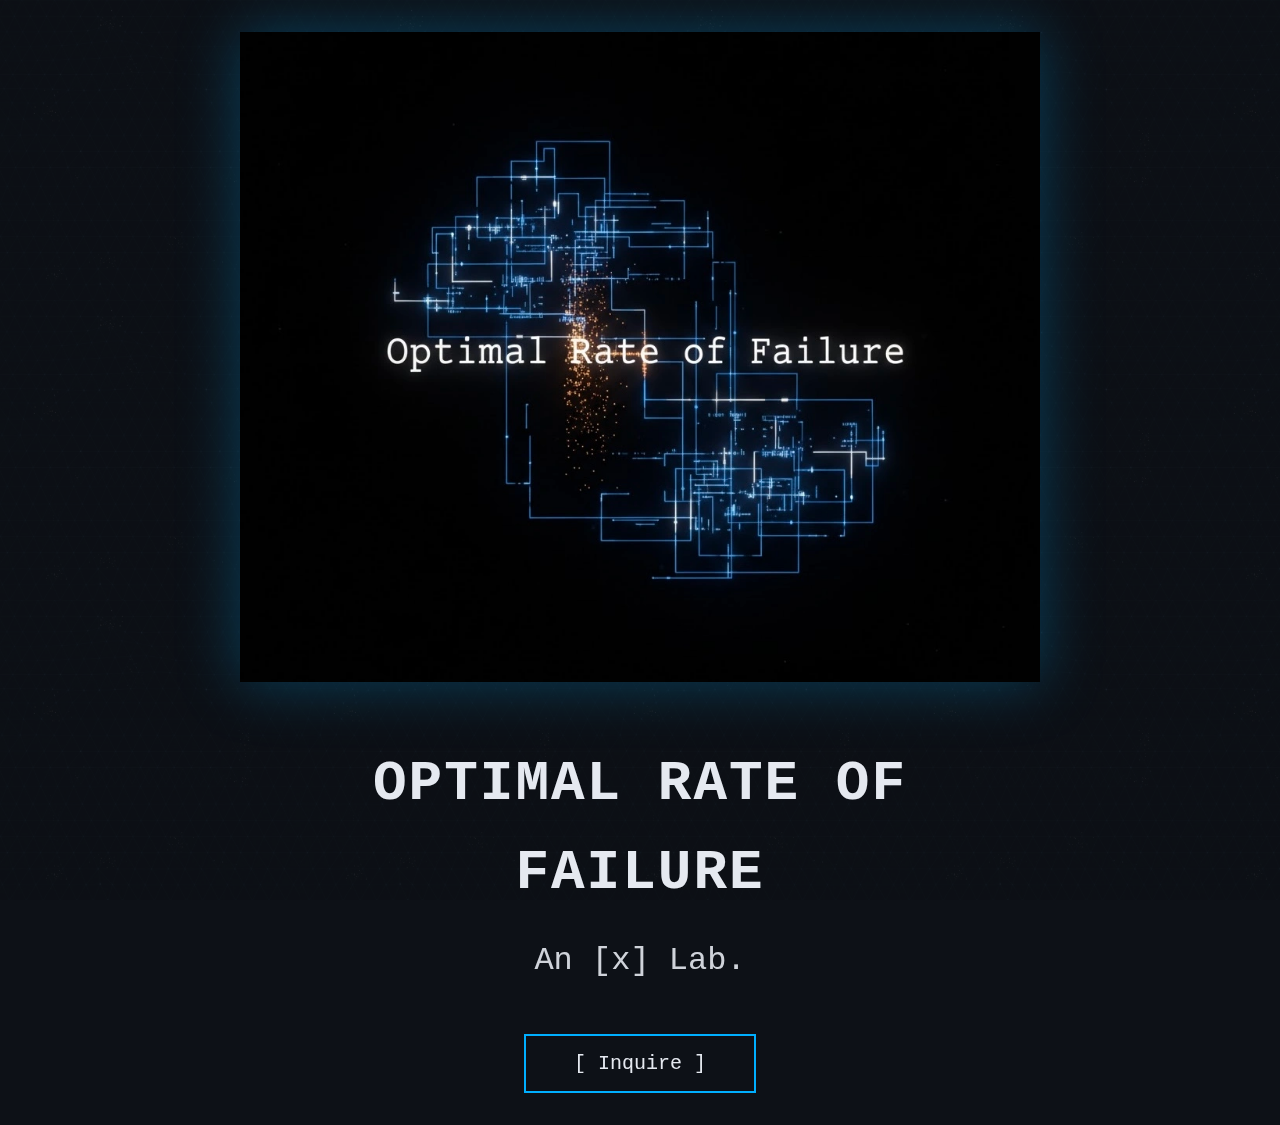
<file: index.html>
<!DOCTYPE html>
<html lang="en">
<head>
    <meta charset="UTF-8">
    <meta name="viewport" content="width=device-width, initial-scale=1.0">
    <meta name="description" content="Optimal Rate of Failure - An [x] Lab exploring innovation through rigorous experimentation and strategic iteration.">
    <title>Optimal Rate of Failure | An [x] Lab</title>
    <link rel="icon" type="image/webp" href="images/icon-optimal-failure.webp">
    <link rel="stylesheet" href="css/style.css">
</head>
<body class="landing-page">
    <!-- Background Pattern -->
    <div class="background-pattern"></div>

    <!-- Main Landing Content -->
    <main class="landing-container">
        <div class="hero-content">
            <!-- Hero Image with Glitch Effect -->
            <div class="hero-image-container">
                <img src="images/hero-optimal-failure.webp" alt="Optimal Rate of Failure - Digital Black Box with glitch effect" class="hero-image">
                <div class="glitch-overlay"></div>
            </div>

            <!-- Text Content -->
            <h1 class="landing-title">Optimal Rate of Failure</h1>
            <h2 class="landing-subtitle">An [x] Lab.</h2>

            <!-- Call to Action -->
            <button class="cta-button" id="inquireBtn" aria-label="Open inquiry form">
                [ Inquire ]
            </button>
        </div>
    </main>

    <!-- Contact Modal (Initially Hidden) -->
    <div id="contactModal" class="modal" role="dialog" aria-labelledby="modalTitle" aria-modal="true">
        <div class="modal-content">
            <button class="modal-close" id="closeModal" aria-label="Close modal">&times;</button>
            <div id="contactFormContainer"></div>
        </div>
    </div>

    <script src="js/script.js"></script>
</body>
</html>
</file>
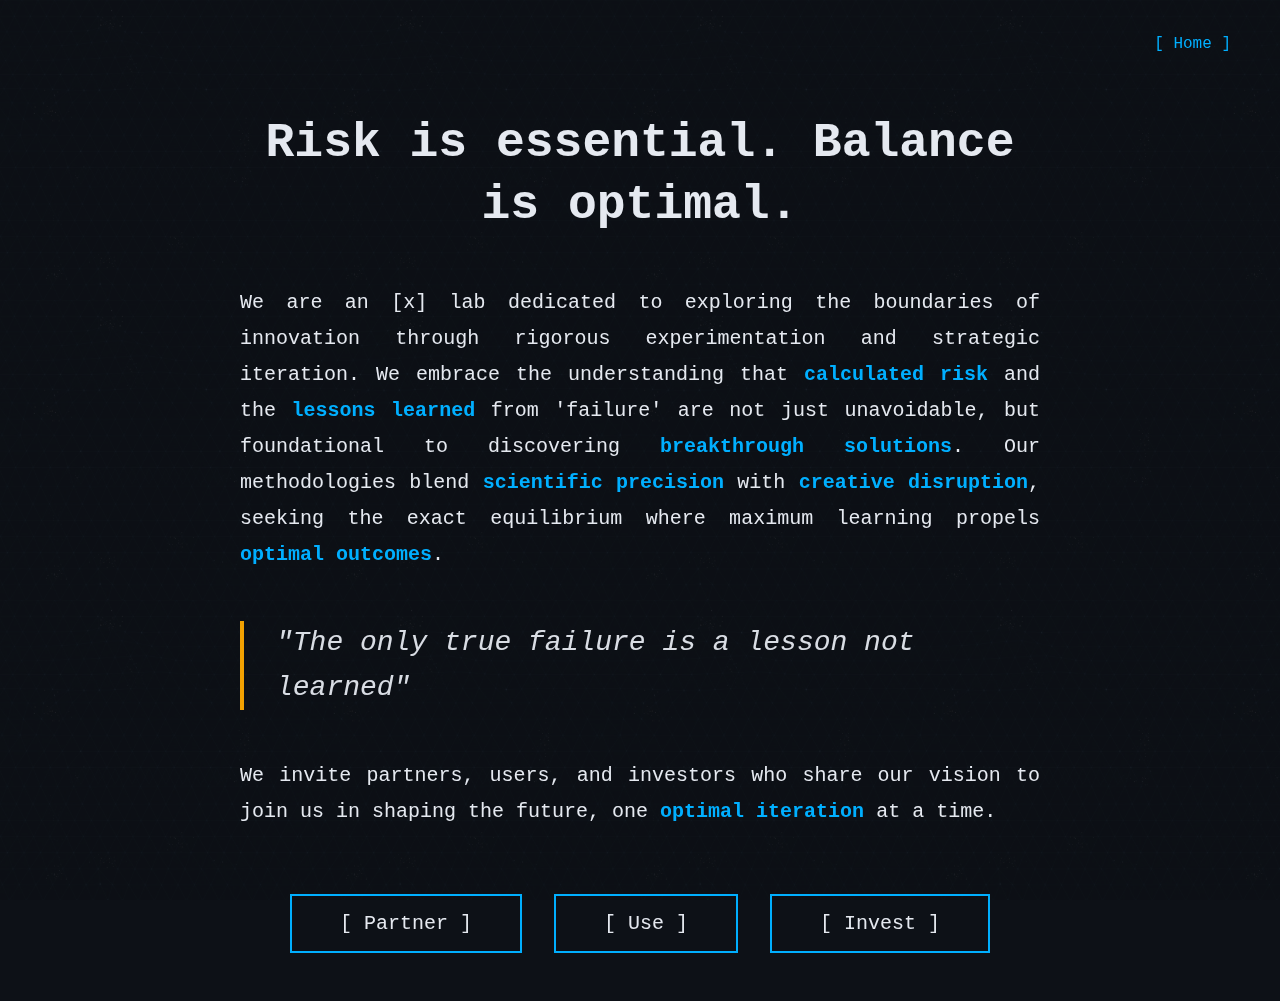
<file: manifesto.html>
<!DOCTYPE html>
<html lang="en">
<head>
    <meta charset="UTF-8">
    <meta name="viewport" content="width=device-width, initial-scale=1.0">
    <meta name="description" content="Our manifesto: Risk is essential. Balance is optimal. Learn about our approach to innovation through calculated experimentation.">
    <title>Manifesto | Optimal Rate of Failure</title>
    <link rel="icon" type="image/webp" href="images/icon-optimal-failure.webp">
    <link rel="stylesheet" href="css/style.css">
</head>
<body class="manifesto-page">
    <!-- Background Pattern -->
    <div class="background-pattern"></div>

    <!-- Navigation -->
    <nav class="nav-home">
        <a href="index.html" class="nav-link">[ Home ]</a>
    </nav>

    <!-- Manifesto Content -->
    <main class="manifesto-container">
        <article class="manifesto-content">
            <h1>Risk is essential. Balance is optimal.</h1>

            <p>We are an [x] lab dedicated to exploring the boundaries of innovation through rigorous experimentation and strategic iteration. We embrace the understanding that <span class="highlight">calculated risk</span> and the <span class="highlight">lessons learned</span> from 'failure' are not just unavoidable, but foundational to discovering <span class="highlight">breakthrough solutions</span>. Our methodologies blend <span class="highlight">scientific precision</span> with <span class="highlight">creative disruption</span>, seeking the exact equilibrium where maximum learning propels <span class="highlight">optimal outcomes</span>.</p>

            <blockquote>"The only true failure is a lesson not learned"</blockquote>

            <p>We invite partners, users, and investors who share our vision to join us in shaping the future, one <span class="highlight">optimal iteration</span> at a time.</p>
        </article>

        <!-- Call to Action Buttons -->
        <div class="cta-section">
            <button class="cta-button" data-inquiry-type="Partner" aria-label="Partner with us">
                [ Partner ]
            </button>
            <button class="cta-button" data-inquiry-type="User" aria-label="Use our products">
                [ Use ]
            </button>
            <button class="cta-button" data-inquiry-type="Investor" aria-label="Invest with us">
                [ Invest ]
            </button>
        </div>
    </main>

    <!-- Contact Modal (Initially Hidden) -->
    <div id="contactModal" class="modal" role="dialog" aria-labelledby="modalTitle" aria-modal="true">
        <div class="modal-content">
            <button class="modal-close" id="closeModal" aria-label="Close modal">&times;</button>
            <div id="contactFormContainer"></div>
        </div>
    </div>

    <script src="js/script.js"></script>
</body>
</html>
</file>
<file: css/style.css>
/* =========================================
   CSS VARIABLES - DIGITAL BLACK BOX THEME
   ========================================= */
:root {
    /* Color Palette */
    --primary-base: #0D1117;      /* Onyx */
    --primary-text: #E5E9F0;      /* Ghost White */
    --blueprint-accent: #00AFFF;   /* Luminous Blue */
    --glitch-accent: #FFAA00;      /* Warning Amber */
    --secondary-ui: #2C3A47;       /* Dark Grid */

    /* Typography */
    --font-main: 'Roboto Mono', 'Courier New', monospace;

    /* Spacing */
    --spacing-xs: 0.5rem;
    --spacing-sm: 1rem;
    --spacing-md: 2rem;
    --spacing-lg: 3rem;
    --spacing-xl: 4rem;

    /* Transitions */
    --transition-fast: 0.2s ease;
    --transition-normal: 0.3s ease;
    --transition-slow: 0.5s ease;
}

/* =========================================
   GLOBAL RESET & BASE STYLES
   ========================================= */
* {
    margin: 0;
    padding: 0;
    box-sizing: border-box;
}

html {
    font-size: 16px;
    scroll-behavior: smooth;
}

body {
    font-family: var(--font-main);
    background-color: var(--primary-base);
    color: var(--primary-text);
    line-height: 1.6;
    min-height: 100vh;
    position: relative;
    overflow-x: hidden;
}

/* =========================================
   BACKGROUND PATTERN
   ========================================= */
.background-pattern {
    position: fixed;
    top: 0;
    left: 0;
    width: 100%;
    height: 100%;
    background-image: url('../images/background-pattern.webp');
    background-repeat: repeat;
    background-size: 300px 300px;
    opacity: 0.15;
    z-index: -1;
    pointer-events: none;
}

/* =========================================
   LANDING PAGE STYLES
   ========================================= */
.landing-page {
    display: flex;
    align-items: center;
    justify-content: center;
    min-height: 100vh;
}

.landing-container {
    display: flex;
    align-items: center;
    justify-content: center;
    width: 100%;
    padding: var(--spacing-md);
}

.hero-content {
    text-align: center;
    max-width: 800px;
    animation: fadeIn 1s ease-in;
}

@keyframes fadeIn {
    from {
        opacity: 0;
        transform: translateY(20px);
    }
    to {
        opacity: 1;
        transform: translateY(0);
    }
}

/* Hero Image with Glitch Effect */
.hero-image-container {
    position: relative;
    margin-bottom: var(--spacing-lg);
    display: inline-block;
}

.hero-image {
    max-width: 100%;
    height: auto;
    display: block;
    filter: drop-shadow(0 0 30px rgba(0, 175, 255, 0.3));
}

/* Glitch Overlay Animation */
.glitch-overlay {
    position: absolute;
    top: 0;
    left: 0;
    width: 100%;
    height: 100%;
    background: radial-gradient(circle at center, var(--glitch-accent), transparent);
    opacity: 0;
    mix-blend-mode: screen;
    animation: glitchPulse 8s ease-in-out infinite;
    pointer-events: none;
}

@keyframes glitchPulse {
    0%, 100% {
        opacity: 0;
        transform: scale(0.98);
    }
    50% {
        opacity: 0.08;
        transform: scale(1.02);
    }
}

/* Landing Page Typography */
.landing-title {
    font-size: clamp(2rem, 5vw, 3.5rem);
    font-weight: 700;
    color: var(--primary-text);
    margin-bottom: var(--spacing-sm);
    letter-spacing: 2px;
    text-transform: uppercase;
}

.landing-subtitle {
    font-size: clamp(1.25rem, 3vw, 2rem);
    font-weight: 400;
    color: var(--primary-text);
    margin-bottom: var(--spacing-lg);
    opacity: 0.9;
}

/* =========================================
   MANIFESTO PAGE STYLES
   ========================================= */
.manifesto-page {
    padding: var(--spacing-lg) var(--spacing-md);
}

.nav-home {
    position: fixed;
    top: var(--spacing-md);
    right: var(--spacing-md);
    z-index: 100;
}

.nav-link {
    color: var(--blueprint-accent);
    text-decoration: none;
    font-size: 1rem;
    transition: var(--transition-fast);
    padding: var(--spacing-xs) var(--spacing-sm);
    border: 1px solid transparent;
}

.nav-link:hover {
    border-color: var(--blueprint-accent);
    background-color: rgba(0, 175, 255, 0.1);
}

.manifesto-container {
    max-width: 800px;
    margin: 0 auto;
    padding-top: var(--spacing-xl);
}

.manifesto-content {
    margin-bottom: var(--spacing-xl);
    animation: fadeIn 0.8s ease-in;
}

.manifesto-content h1 {
    font-size: clamp(2rem, 4vw, 3rem);
    font-weight: 700;
    color: var(--primary-text);
    margin-bottom: var(--spacing-lg);
    line-height: 1.3;
    text-align: center;
}

.manifesto-content p {
    font-size: clamp(1rem, 2vw, 1.25rem);
    color: var(--primary-text);
    margin-bottom: var(--spacing-md);
    line-height: 1.8;
    text-align: justify;
}

/* Highlighted Keywords */
.highlight {
    color: var(--blueprint-accent);
    font-weight: 600;
}

/* Blockquote Styling */
.manifesto-content blockquote {
    font-size: clamp(1.25rem, 2.5vw, 1.75rem);
    font-style: italic;
    color: var(--primary-text);
    border-left: 4px solid var(--glitch-accent);
    padding-left: var(--spacing-md);
    margin: var(--spacing-lg) 0;
    opacity: 0.95;
}

/* CTA Section */
.cta-section {
    display: flex;
    flex-wrap: wrap;
    gap: var(--spacing-md);
    justify-content: center;
    margin-top: var(--spacing-xl);
}

/* =========================================
   BUTTONS & CTA STYLING
   ========================================= */
.cta-button {
    background: transparent;
    color: var(--primary-text);
    border: 2px solid var(--blueprint-accent);
    padding: var(--spacing-sm) var(--spacing-lg);
    font-size: clamp(1rem, 2vw, 1.25rem);
    font-family: var(--font-main);
    cursor: pointer;
    transition: var(--transition-normal);
    position: relative;
    overflow: hidden;
    min-width: 150px;
}

.cta-button:hover {
    background-color: rgba(0, 175, 255, 0.1);
    box-shadow: 0 0 20px rgba(0, 175, 255, 0.4);
}

/* Glitch Effect on Hover */
.cta-button::before {
    content: '';
    position: absolute;
    top: 0;
    left: -100%;
    width: 100%;
    height: 100%;
    background: linear-gradient(90deg, transparent, var(--glitch-accent), transparent);
    transition: var(--transition-fast);
    opacity: 0;
}

.cta-button:hover::before {
    left: 100%;
    opacity: 0.5;
    animation: glitchSweep 0.6s ease;
}

@keyframes glitchSweep {
    0% {
        left: -100%;
        opacity: 0;
    }
    50% {
        opacity: 0.7;
    }
    100% {
        left: 100%;
        opacity: 0;
    }
}

.cta-button:active {
    transform: scale(0.98);
}

/* Submit Button Specific Styling */
.submit-button {
    background: var(--blueprint-accent);
    color: var(--primary-base);
    border: 2px solid var(--blueprint-accent);
    padding: var(--spacing-sm) var(--spacing-lg);
    font-size: 1.125rem;
    font-family: var(--font-main);
    font-weight: 600;
    cursor: pointer;
    transition: var(--transition-normal);
    width: 100%;
    margin-top: var(--spacing-sm);
}

.submit-button:hover {
    background-color: #0099DD;
    box-shadow: 0 0 20px rgba(0, 175, 255, 0.6);
}

.submit-button:active {
    transform: scale(0.98);
}

.submit-button:disabled {
    opacity: 0.5;
    cursor: not-allowed;
}

/* =========================================
   MODAL STYLES
   ========================================= */
.modal {
    display: none;
    position: fixed;
    z-index: 1000;
    left: 0;
    top: 0;
    width: 100%;
    height: 100%;
    overflow: auto;
    background-color: rgba(13, 17, 23, 0.9);
    backdrop-filter: blur(5px);
    animation: fadeIn var(--transition-normal);
}

.modal.active {
    display: flex;
    align-items: center;
    justify-content: center;
}

.modal-content {
    background-color: var(--primary-base);
    border: 2px solid var(--blueprint-accent);
    padding: var(--spacing-lg);
    max-width: 600px;
    width: 90%;
    max-height: 90vh;
    overflow-y: auto;
    position: relative;
    animation: slideIn var(--transition-normal);
    box-shadow: 0 0 50px rgba(0, 175, 255, 0.3);
}

@keyframes slideIn {
    from {
        opacity: 0;
        transform: translateY(-50px);
    }
    to {
        opacity: 1;
        transform: translateY(0);
    }
}

.modal-close {
    position: absolute;
    top: var(--spacing-sm);
    right: var(--spacing-sm);
    background: transparent;
    border: none;
    color: var(--primary-text);
    font-size: 2rem;
    font-weight: 300;
    cursor: pointer;
    line-height: 1;
    width: 40px;
    height: 40px;
    display: flex;
    align-items: center;
    justify-content: center;
    transition: var(--transition-fast);
}

.modal-close:hover {
    color: var(--glitch-accent);
    transform: rotate(90deg);
}

/* =========================================
   CONTACT FORM STYLES
   ========================================= */
.contact-form-wrapper h2 {
    font-size: clamp(1.5rem, 3vw, 2rem);
    color: var(--primary-text);
    margin-bottom: var(--spacing-lg);
    text-align: center;
}

.form-group {
    margin-bottom: var(--spacing-md);
}

.form-group label {
    display: block;
    color: var(--primary-text);
    margin-bottom: var(--spacing-xs);
    font-size: 1rem;
}

.required {
    color: var(--glitch-accent);
}

.form-group input,
.form-group select,
.form-group textarea {
    width: 100%;
    background-color: var(--secondary-ui);
    color: var(--primary-text);
    border: 1px solid var(--blueprint-accent);
    padding: var(--spacing-sm);
    font-size: 1rem;
    font-family: var(--font-main);
    transition: var(--transition-fast);
}

.form-group input:focus,
.form-group select:focus,
.form-group textarea:focus {
    outline: none;
    border-color: var(--blueprint-accent);
    box-shadow: 0 0 10px rgba(0, 175, 255, 0.3);
}

.form-group input::placeholder,
.form-group textarea::placeholder {
    color: rgba(229, 233, 240, 0.5);
}

.form-group textarea {
    resize: vertical;
    min-height: 100px;
}

.error-message {
    display: block;
    color: var(--glitch-accent);
    font-size: 0.875rem;
    margin-top: var(--spacing-xs);
    min-height: 1.2em;
}

.form-status {
    margin-top: var(--spacing-md);
    padding: var(--spacing-sm);
    text-align: center;
    border-radius: 4px;
    font-weight: 600;
}

.form-status.success {
    background-color: rgba(0, 175, 255, 0.2);
    border: 1px solid var(--blueprint-accent);
    color: var(--blueprint-accent);
}

.form-status.error {
    background-color: rgba(255, 170, 0, 0.2);
    border: 1px solid var(--glitch-accent);
    color: var(--glitch-accent);
}

/* =========================================
   RESPONSIVE DESIGN
   ========================================= */
@media (max-width: 768px) {
    :root {
        font-size: 14px;
    }

    .nav-home {
        top: var(--spacing-sm);
        right: var(--spacing-sm);
    }

    .manifesto-container {
        padding-top: var(--spacing-lg);
    }

    .manifesto-content p {
        text-align: left;
    }

    .cta-section {
        flex-direction: column;
        align-items: stretch;
    }

    .cta-button {
        width: 100%;
    }

    .modal-content {
        width: 95%;
        padding: var(--spacing-md);
    }
}

@media (max-width: 480px) {
    .landing-title {
        font-size: 1.75rem;
    }

    .landing-subtitle {
        font-size: 1.125rem;
    }

    .manifesto-content h1 {
        font-size: 1.75rem;
    }
}

/* =========================================
   ACCESSIBILITY
   ========================================= */
.visually-hidden {
    position: absolute;
    width: 1px;
    height: 1px;
    margin: -1px;
    padding: 0;
    overflow: hidden;
    clip: rect(0, 0, 0, 0);
    white-space: nowrap;
    border: 0;
}

/* Focus Styles */
a:focus,
button:focus,
input:focus,
select:focus,
textarea:focus {
    outline: 2px solid var(--blueprint-accent);
    outline-offset: 2px;
}

/* High Contrast Mode Support */
@media (prefers-contrast: high) {
    :root {
        --primary-text: #FFFFFF;
        --blueprint-accent: #00D4FF;
    }
}

/* Reduced Motion Support */
@media (prefers-reduced-motion: reduce) {
    *,
    *::before,
    *::after {
        animation-duration: 0.01ms !important;
        animation-iteration-count: 1 !important;
        transition-duration: 0.01ms !important;
    }
}
</file>
